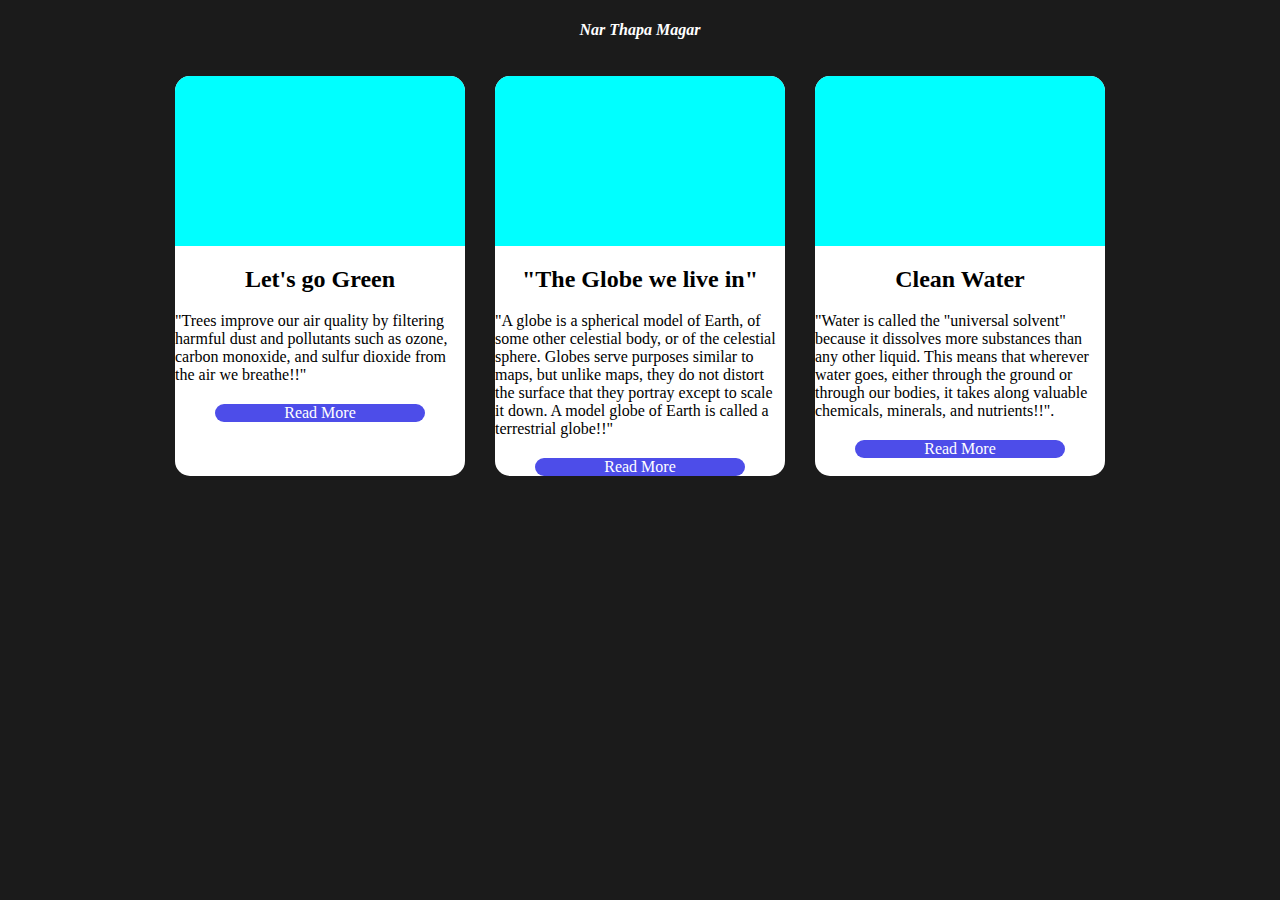
<file: csspractice/index.html>
<!DOCTYPE html>
<html lang="en">
<head>  <!-- Head contains the metadata. Mainly describing the stuff in the HTML file-->
    <meta charset="UTF-8">
    <meta http-equiv="X-UA-Compatible" content="IE=edge">
    <meta name="viewport" content="width=device-width, initial-scale=1.0">
    <!-- Title is the name of the tab or window-->
    <title>Our World</title>
    <!-- Tag below connects CSS to HTML-->
    <link rel="stylesheet" href="./style.css">
    <h4>Nar Thapa Magar</h4>
</head>
<!-- The body is where you render everything the user will see-->
<body>
 <selection class="container">
    <div class="card">
        <div class="card-image tree"></div>
        <h2>Let's go Green</h2>
        <p>"Trees improve our air quality by filtering harmful dust and pollutants such as ozone, carbon monoxide, and sulfur dioxide from the air we breathe!!"</p>
        <a href="">Read More</a>
    </div>
    <div class="card">
        <div class="card-image globe"></div>
        <h2>"The Globe we live in"</h2>
        <p>"A globe is a spherical model of Earth, of some other celestial body, or of the celestial sphere. Globes serve purposes similar to maps, but unlike maps, they do not distort the surface that they portray except to scale it down. A model globe of Earth is called a terrestrial globe!!"</p>
        <a href="">Read More</a>
        </div>
        <div class="card">
            <div class="card-image water"></div>
            <h2>Clean Water</h2>
            <p>"Water is called the "universal solvent" because it dissolves more substances than any other liquid. This means that wherever water goes, either through the ground or through our bodies, it takes along valuable chemicals, minerals, and nutrients!!".</p>
            <a href="">Read More</a>
        </div>
 </selection>   
</body>
</html>
</file>
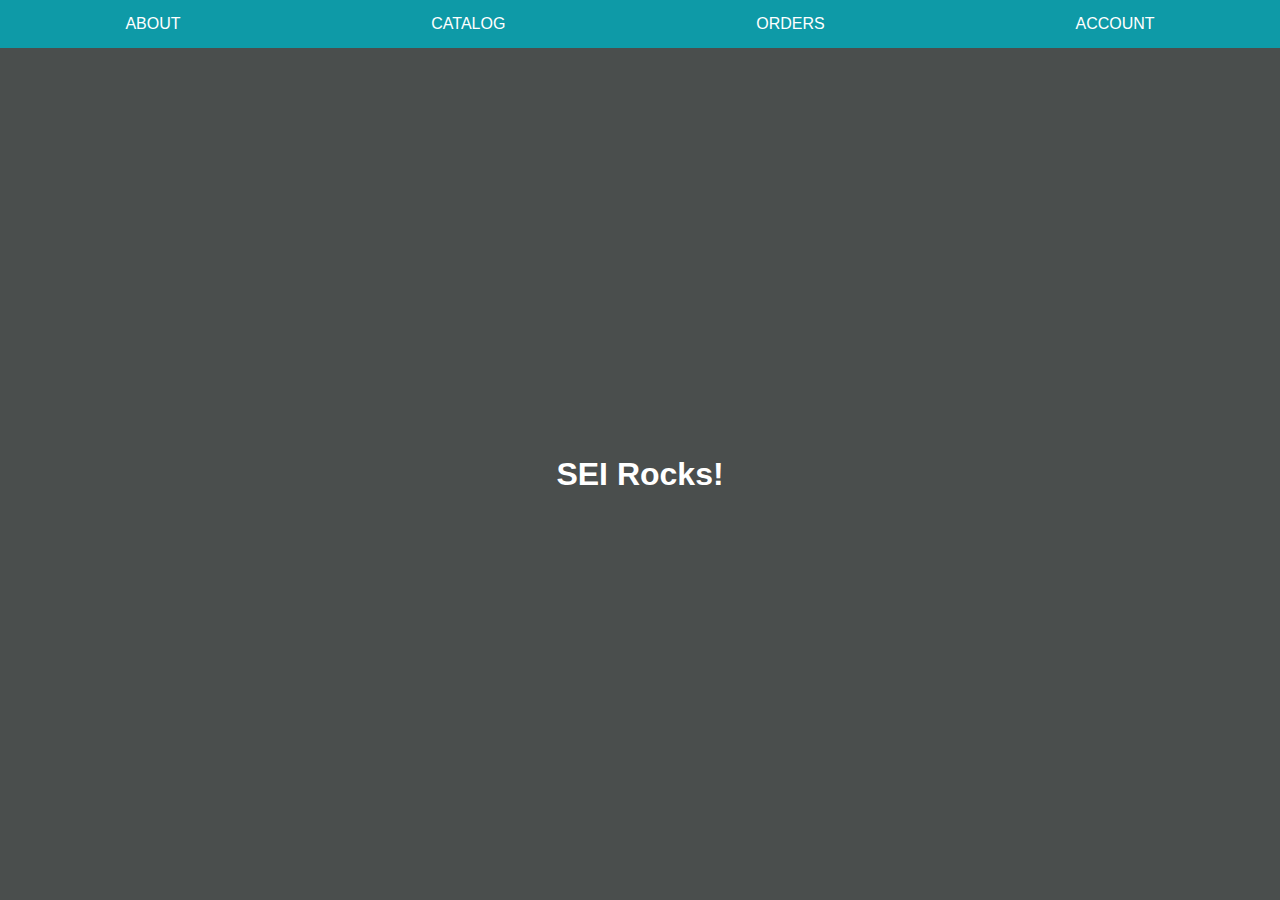
<file: DOMLab/index.html>
<!DOCTYPE html>
<html>
  <head>
    <meta charset="utf-8">
    <meta name="viewport" content="width=device-width">
    <title>Dom Menu Lab</title>
    <link href="style.css" rel="stylesheet" type="text/css" />
  </head>
  <body>
    <header>
      <nav id="top-menu"></nav>
      <nav>"sub-menu"</nav>
    </header>
    <main></main>

    <script src="script.js"></script>
  </body>
</html>
</file>
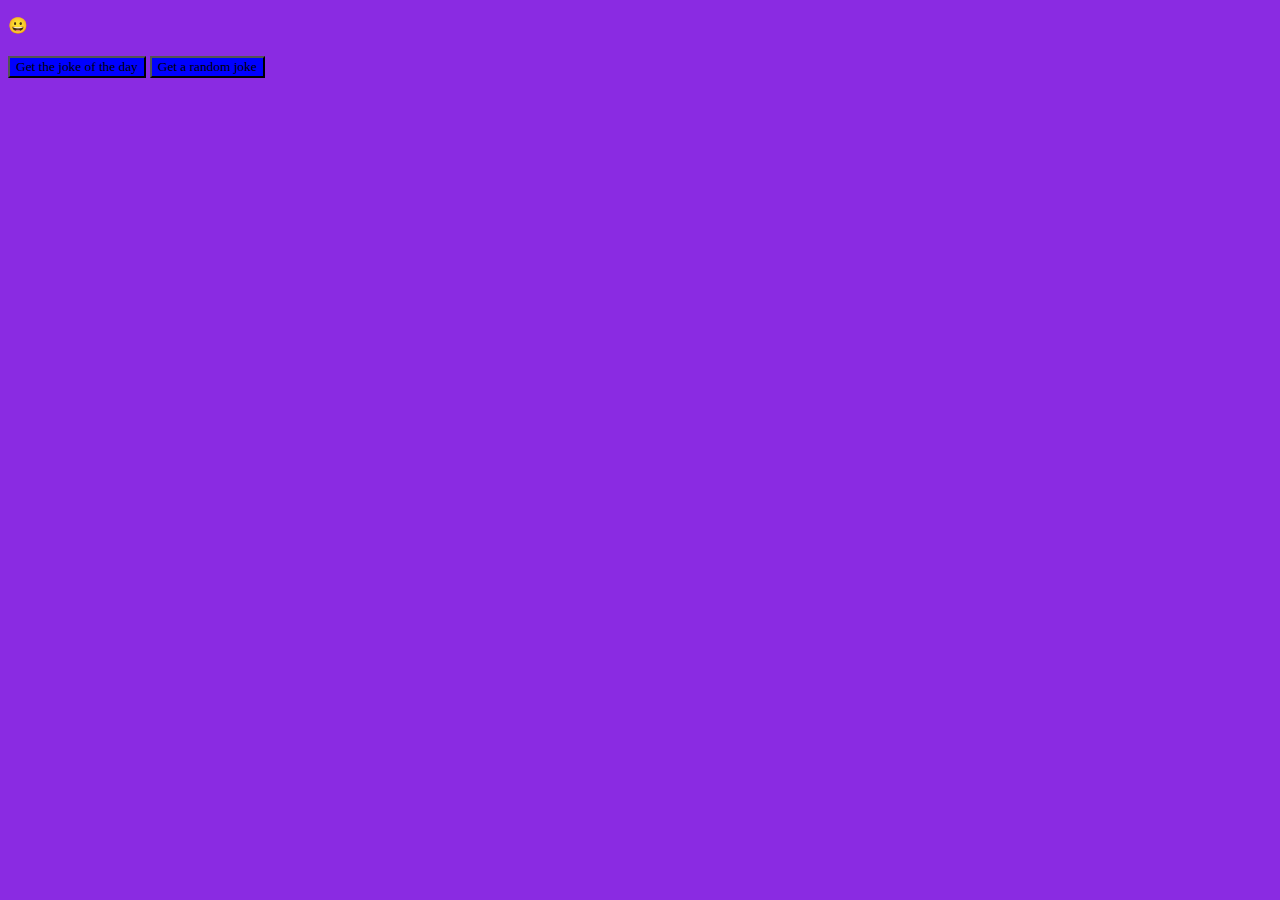
<file: Jokes/index.html>
<!DOCTYPE html>
<html lang="en">
<head>
    <meta charset="UTF-8">
    <meta http-equiv="X-UA-Compatible" content="IE=edge">
    <meta name="viewport" content="width=device-width, initial-scale=1.0">
    <title>Document</title>
    <link rel="stylesheet" href="style.css">
</head>
<body>
    <p>&#128512;</p>
    <h1 id="joke"></h1>
    <button id="Joke-of- the-day">Get the joke of the day</button>
    <button id="Random-joke">Get a random joke</button>
    <script src="./script.js"></script>
</body>
</html>
</file>
<file: csspractice/style.css>
body {
    background-color: rgb(27, 27, 27); /*backgournd color*/
}

.container {
    display: flex; /*making text side by side*/
    justify-content: center;
    flex-wrap: wrap;
}
.card {
    background-color: white;
    width: 290px;
    height: 400px;
    margin: 15px;
    border-radius: 10px;
    border-radius: 15px;
}
.card-image {
    background-color: aqua;
    height: 170px;
    margin-bottom: 20px;
    background-size: cover;
    border-radius: 15px 15px 0 0;

}
.tree {
    background-image: url('https://www.gardeningknowhow.com/wp-content/uploads/2017/07/hardwood-tree.jpg');
}
.globe {
    background-image: url('https://image.pngaaa.com/641/10641-middle.png');

}
.water {
    background-image: url('https://t3.ftcdn.net/jpg/03/44/61/48/360_F_344614837_9H1N6kQPLFb53xgj0kpgiB5lxk2zMtAM.jpg');
   
}
.card a {
    background-color: rgb(77, 77, 233);
    color: white;
    padding: 15px to 20px;
    display: block;
    text-align: center;
    margin: 20px 40px;
    text-decoration: none;
    border-radius: 10px;
}
.card:hover {
    background-color: rgb(132, 190, 190);
    color: wheat;
    cursor: pointer;
    transform: scale(1.0);
    transition: all 1s ease;

}
h4 {
    text-align: center;
    color: white;
    font-style: italic;
}
h2 {
    text-align: center;
}
</file>
<file: DOMLab/style.css>
* {
    box-sizing: border-box;
  }
  
  /* CSS Custom Properties */
  :root {
    --main-bg: #4a4e4d;
    --top-menu-bg: #0e9aa7;
    --sub-menu-bg: #3da4ab;
  }
  
  body {
    font-family: Tahoma, Geneva, sans-serif;
    height: 100vh;
    margin: 0;
    display: grid;
    grid-template-rows: 3rem auto;
    color: white;
  }
  
  .flex-ctr {
    display: flex;
    justify-content: center;
    align-items: center;
  }
  
  .flex-around {
    display: flex;
    justify-content: space-around;
    align-items: center;
  }
  
  nav a {
    line-height: 3rem;
    padding: 0 1rem;
    text-transform: uppercase;
    text-decoration: none;
    color: white;
  }
  
  #top-menu a:hover {
    background-color: var(--sub-menu-bg);
  }
</file>
<file: Jokes/style.css>
body {
    background-color: blueviolet;
}
h1 {
    color:rgb(206, 144, 144)
}
button {
    background-color: blue;
}
button {
    font-family: "Times New Roman", 'Times New Roman', Times, serif;
}
</file>
